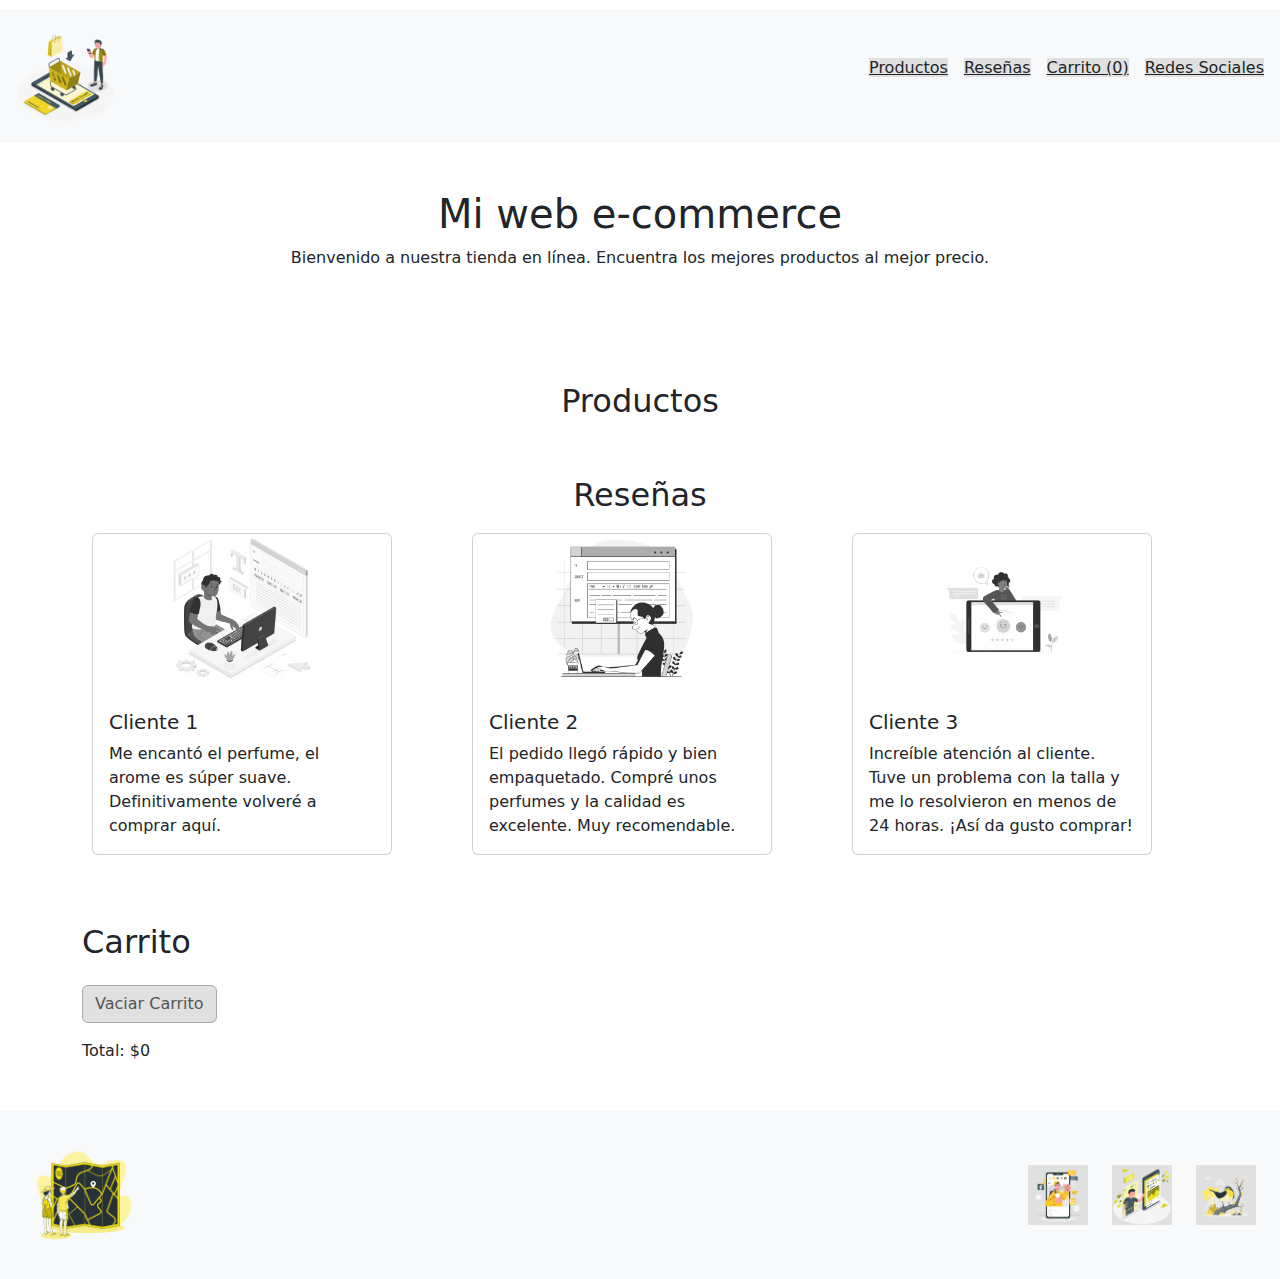
<file: html/index.html>
<!DOCTYPE html>
<html lang="es">
  <head>
    <meta charset="UTF-8" />
    <meta name="viewport" content="width=device-width, initial-scale=1.0" />
    <title>Mi E-commerce</title>
    <link rel="stylesheet" href="../css/styles.css" />
    <link
      href="https://cdn.jsdelivr.net/npm/bootstrap@5.3.0/dist/css/bootstrap.min.css"
      rel="stylesheet"
    />
  </head>

  <body>
    <header
      class="d-flex justify-content-between align-items-center p-3 bg-light"
    >
      <img src="../img/cart.png" width="100" height="100" alt="Logo" />
      <nav>
        <ul class="menu d-flex list-unstyled gap-3">
          <li class="itemMenu">
            <a href="#productos" class="text-dark">Productos</a>
          </li>
          <li class="itemMenu">
            <a href="#reseñas" class="text-dark">Reseñas</a>
          </li>
          <li class="itemMenu">
            <a href="#carrito" class="text-dark"
              >Carrito (<span id="cart-counter">0</span>)</a
            >
          </li>
          <li class="itemMenu">
            <a href="#redes-sociales" class="text-dark">Redes Sociales</a>
          </li>
        </ul>
      </nav>
    </header>

    <main>
      <section class="portada text-center p-5">
        <h1>Mi web e-commerce</h1>
        <p>
          Bienvenido a nuestra tienda en línea. Encuentra los mejores productos
          al mejor precio.
        </p>
      </section>

      <section id="productos" class="contenedorCards container my-5">
        <h2 class="text-center">Productos</h2>
        <div
          id="productos-container"
          class="d-flex flex-wrap justify-content-around gap-3"
        >
          <!-- Productos serán insertados aquí -->
        </div>
      </section>

      <!-- Sección de reseñas -->
      <section id="reseñas" class="container my-5">
        <h2 class="text-center">Reseñas</h2>
        <div class="row">
          <div class="col-12 col-md-4">
            <div class="card">
              <img
                src="../img/review1.png"
                width="150"
                height="150"
                class="card-img-top"
                alt="Cliente 1"
              />
              <div class="card-body">
                <h5 class="card-title">Cliente 1</h5>
                <p class="card-text">
                  Me encantó el perfume, el arome es súper suave.
                  Definitivamente volveré a comprar aquí.
                </p>
              </div>
            </div>
          </div>
          <div class="col-12 col-md-4">
            <div class="card">
              <img
                src="../img/review2.png"
                width="150"
                height="150"
                class="card-img-top"
                alt="Cliente 2"
              />
              <div class="card-body">
                <h5 class="card-title">Cliente 2</h5>
                <p class="card-text">
                  El pedido llegó rápido y bien empaquetado. Compré unos
                  perfumes y la calidad es excelente. Muy recomendable.
                </p>
              </div>
            </div>
          </div>
          <div class="col-12 col-md-4">
            <div class="card">
              <img
                src="../img/review3.png"
                width="150"
                height="150"
                class="card-img-top"
                alt="Cliente 3"
              />
              <div class="card-body">
                <h5 class="card-title">Cliente 3</h5>
                <p class="card-text">
                  Increíble atención al cliente. Tuve un problema con la talla y
                  me lo resolvieron en menos de 24 horas. ¡Así da gusto comprar!
                </p>
              </div>
            </div>
          </div>
        </div>
      </section>

      <section id="carrito" class="contenedorCarrito container my-5">
        <h2>Carrito</h2>
        <ul id="carrito-items" class="list-group">
          <!-- Items del carrito serán insertados aquí -->
        </ul>
        <div class="mt-3">
          <button id="vaciar-carrito" class="btn btn-danger">
            Vaciar Carrito
          </button>
        </div>
        <div class="total mt-3">
          <p>Total: <span id="carrito-total">$0</span></p>
        </div>
      </section>
    </main>

    <footer
      id="redes-sociales"
      class="bg-light p-4 mt-5 d-flex justify-content-between align-items-center"
    >
      <img src="../img/map-bro.png" width="120" height="120" alt="Logo" />
      <div class="d-flex gap-4">
        <a href="https://www.facebook.com" target="_blank">
          <img
            src="../img/facebook.png"
            width="60"
            height="60"
            alt="Facebook"
          />
        </a>
        <a href="https://www.instagram.com" target="_blank">
          <img
            src="../img/instagramt.png"
            width="60"
            height="60"
            alt="Instagram"
          />
        </a>
        <a href="https://www.x.com" target="_blank">
          <img src="../img/twitteri.png" width="60" height="60" alt="Twitter" />
        </a>
      </div>
    </footer>

    <script src="../js/script.js"></script>
    <script src="https://cdn.jsdelivr.net/npm/@popperjs/core@2.11.6/dist/umd/popper.min.js"></script>
    <script src="https://cdn.jsdelivr.net/npm/bootstrap@5.3.0/dist/js/bootstrap.min.js"></script>
  </body>
</html>
</file>
<file: css/styles.css>
body {
  font-family: "Roboto", sans-serif;
  padding-top: 10px;
  margin-right: 0;
}

.main-content {
  margin-right: 350px;
  transition: margin-right 0.3s ease;
}

/* CARRITO SIDEBAR */
.cart-sidebar {
  position: fixed;
  top: 135px;
  right: 0;
  width: 350px;
  height: calc(100vh - 135px);
  background-color: #f8f9fa;
  border-left: 1px solid #dee2e6;
  z-index: 1000;
  display: flex;
  flex-direction: column;
  transform: translateX(0);
  transition: transform 0.3s ease;
}

.cart-sidebar.hidden {
  transform: translateX(100%);
}

.cart-header {
  padding: 1rem;
  border-bottom: 1px solid #dee2e6;
  background-color: #fff;
  display: flex;
  justify-content: center;
  align-items: center;
}

.cart-header h3 {
  margin: 0;
  font-size: 1.2rem;
}

.cart-counter {
  background-color: #dc3545;
  color: white;
  border-radius: 50%;
  padding: 0.2rem 0.5rem;
  font-size: 0.8rem;
  margin-left: 0.5rem;
}

/* ESTILOS ELIMINADOS - Ya no se usa el botón toggle */

.cart-content {
  flex: 1;
  display: flex;
  flex-direction: column;
  overflow: hidden;
}

.cart-items {
  flex: 1;
  overflow-y: auto;
  padding: 1rem;
}

.cart-item {
  background-color: #fff;
  border: 1px solid #dee2e6;
  border-radius: 0.375rem;
  margin-bottom: 1rem;
  padding: 0.75rem;
  display: flex;
  gap: 0.75rem;
}

.cart-item img {
  width: 60px;
  height: 60px;
  object-fit: contain;
  filter: grayscale(100%);
  border-radius: 0.25rem;
}

.cart-item-details {
  flex: 1;
}

.cart-item-title {
  font-size: 0.9rem;
  font-weight: 600;
  margin-bottom: 0.25rem;
  line-height: 1.2;
}

.cart-item-info {
  font-size: 0.8rem;
  color: #6c757d;
  margin-bottom: 0.25rem;
}

.cart-item-price {
  font-size: 0.9rem;
  font-weight: 600;
  color: #198754;
}

.cart-item-remove {
  align-self: flex-start;
}

.cart-footer {
  padding: 1rem;
  border-top: 1px solid #dee2e6;
  background-color: #fff;
}

.cart-total {
  text-align: center;
  font-size: 1.1rem;
  margin-bottom: 1rem;
  padding: 0.5rem;
  background-color: #f8f9fa;
  border-radius: 0.375rem;
}

.cart-actions {
  display: flex;
  gap: 0.5rem;
}

.cart-actions .btn {
  flex: 1;
}

/* OVERLAY PARA MÓVILES */
.cart-overlay {
  position: fixed;
  top: 0;
  left: 0;
  width: 100%;
  height: 100%;
  background-color: rgba(0, 0, 0, 0.5);
  z-index: 999;
  display: none;
}

.cart-overlay.active {
  display: block;
}

/* RESPONSIVE */
@media (max-width: 768px) {
  .main-content {
    margin-right: 0;
  }

  .cart-sidebar {
    width: 100%;
    max-width: 400px;
  }

  .cart-sidebar.hidden {
    transform: translateX(100%);
  }
}

a,
.btn,
.btn-link,
.btn-primary,
.btn-danger,
.btn-success {
  color: #555555 !important;
  background-color: #e0e0e0 !important;
  border-color: #aaaaaa !important;
}

a:hover,
.btn:hover,
.btn-link:hover,
.btn-primary:hover,
.btn-danger:hover,
.btn-success:hover {
  background-color: #d3d3d3 !important;
  color: #000000 !important;
}

.card {
  margin: 10px;
}

.card img {
  filter: grayscale(100%);
  max-height: 150px;
  object-fit: contain;
  margin-bottom: 10px;
}

#productos-container {
  display: flex;
  flex-wrap: wrap;
  justify-content: space-around;
  gap: 20px;
}

.card {
  flex: 1 1 200px;
  max-width: 300px;
}

#reseñas .card {
  margin-bottom: 20px;
}

/* ESTILOS ORIGINALES MANTENIDOS */

#contacto {
  padding: 10px;
}

/* Media Queries para la sección de contacto */
@media (max-width: 768px) {
  #contacto .form-control {
    margin-bottom: 15px;
  }

  /* Responsive para carrito */
  .cart-actions {
    flex-direction: column;
  }

  .cart-actions .btn {
    width: 100%;
  }

  .cart-actions {
    flex-direction: column;
  }

  .cart-actions .btn {
    width: 100%;
  }
}

/* Estilo para botón de agregar al carrito */
.btn-added {
  background-color: #28a745;
  color: white;
}

/* Ajustes para el botón de descripción */
.btn-link {
  padding-left: 0;
  font-size: 14px;
  color: #007bff;
}

/* Footer Styling */
footer {
  background-color: #f8f9fa;
  padding: 40px 0;
}

footer .text-uppercase {
  font-weight: 700;
}

footer ul {
  list-style-type: none;
  padding-left: 0;
}

footer ul li a {
  color: #343a40;
  text-decoration: none;
}

footer ul li a:hover {
  color: #007bff;
}

footer .bg-dark {
  background-color: #343a40 !important;
  padding: 10px 0;
}
</file>
